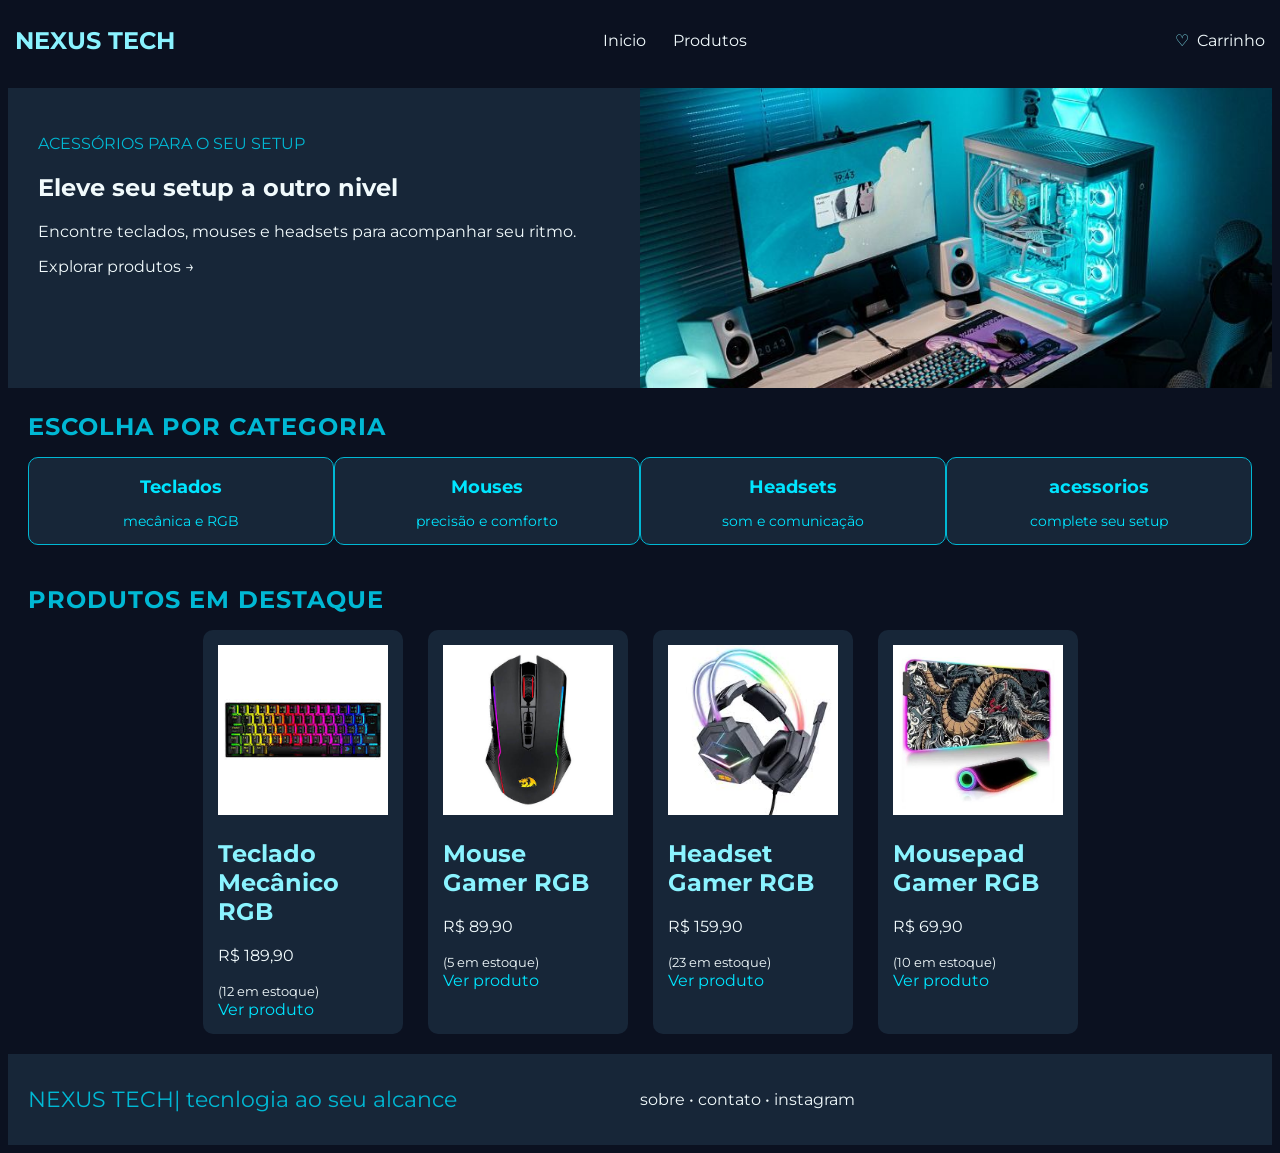
<file: index.html>
<!DOCTYPE html>
<html lang="pt-br">
<head>
    <meta charset="UTF-8">
    <meta name="viewport" content="width=device-width, initial-scale=1.0">
    <title>NEXUS TECH</title>
    <link rel="stylesheet" href="estilo.css">
    <link rel="icon" type="image/jpeg" href="./imgs/icone.jpg">
    
</head>
<body>
    <header class="cabecalho" id="cabecalho">
        <h1 class = "logo">NEXUS TECH</h1>
        <nav class = "menu">
            <a href="index.html">Inicio</a>
            <a href="produtos.html">Produtos</a>
        </nav>
        <div class = "carrinho">
            <span>&#9825</span>
            <a href="#">Carrinho</a>
        </div>
    </header>
    <main>
        <section class ="banner">
            <div class="banner-principal">
                <div class = "banner-texto">
                    <p class = "banner-texto-p">ACESSÓRIOS PARA O SEU SETUP</p>
                    <h2>Eleve seu setup
                    a outro nivel</h2>
                    <p>
                        Encontre teclados, mouses e headsets
                        para acompanhar seu ritmo.
                    </p>
                    <a href="produtos.html">
                        Explorar produtos <span>&rarr;</span>
                    </a>
                </div>
                <div class = "banner-imagem">
                    <img src="./imgs/setup_gamer.jpg" alt="Teclado e mouse gamer"/>
                </div>
            </div>
        </section>
        <section class = "destaque">
            <h2 class = "produto">Escolha por Categoria</h2>
            <div class = "categorias">
                <div class = "categoria">
                    <h3>Teclados</h3>
                    <p>mecânica e RGB</p>
                </div>
                <div class = "categoria">
                    <h3>Mouses</h3>
                    <p>precisão e comforto</p>
                </div>
                <div class = "categoria">
                    <h3>Headsets</h3>
                    <p>som e comunicação</p>
                </div>
                <div class = "categoria">
                    <h3>acessorios</h3>
                    <p>complete seu setup</p>
                </div>
            </div>
        </section>
        <section class = "destaque">
            <h2 class = "produto">Produtos em destaque</h2>
            <div class = "cards" id = "card">
                <div class = "card">
                    <img src = "./imgs/teclado_mecanico.jpg"
                    alt = "Teclado mecanico"/>
                    <h2>Teclado Mecânico RGB</h2>
                    <p>R$ 189,90</p>
                    <small>(12 em estoque)</small>
                    <br/>
                    <a href="./detalhes.html">Ver produto</a>
                </div>
                <div class = "card">
                    <img src = "./imgs/mouse_gamer.jpg"
                    alt = "Mouse gamer"/>
                    <h2>Mouse Gamer RGB</h2>
                    <p>R$ 89,90</p>
                    <small>(5 em estoque)</small>
                    <br/>
                    <a href="./detalhes.html">Ver produto</a>
                </div>
                <div class = "card">
                    <img src = "./imgs/headsetgamer.jpg"
                    alt = "Headset gamer"/>
                    <h2>Headset Gamer RGB</h2>
                    <p>R$ 159,90</p>
                    <small>(23 em estoque)</small>
                    <br/>
                    <a href="./detalhes.html">Ver produto</a>
                </div>
                <div class = "card">
                    <img src = "./imgs/mousepad.jpg"
                    alt = "Mousepad gamer"/>
                    <h2>Mousepad Gamer RGB</h2>
                    <p>R$ 69,90</p>
                    <small>(10 em estoque)</small>
                    <br/>
                    <a href="./detalhes.html">Ver produto</a>
                </div>
            </div>
        </section>
    </main>
    <footer class = "rodape">
        <div class = "footer-logo">
            <p>NEXUS TECH| tecnlogia ao seu alcance</p>
        </div>
        <div class = "footer-links">
            <p>sobre &bull; contato &bull; instagram</p>
        </div>
    </footer>
    <script src="js/script.js" defer></script>
</body>
</html>
</file>
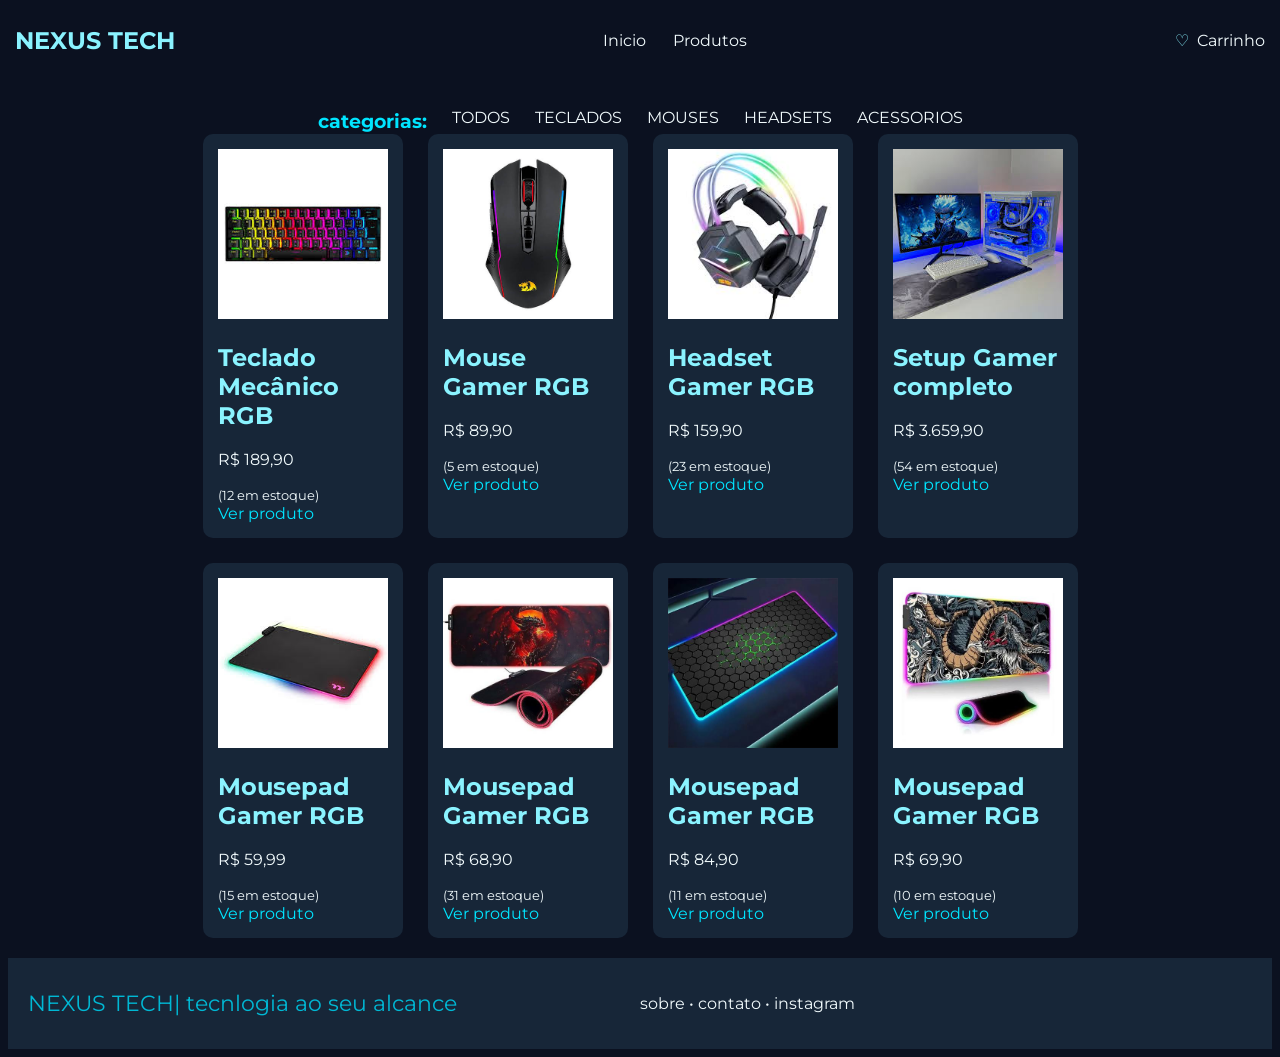
<file: produtos.html>
<!DOCTYPE html>
<html lang="pt-br">
<head>
    <meta charset="UTF-8">
    <meta name="viewport" content="width=device-width, initial-scale=1.0">
    <title>NEXUS TECH</title>
    <link rel="stylesheet" href="estilo.css">
    <link rel="icon" type="image/jpg" href="./imgs/icone.jpg">
</head>
<body>
    <header class="cabecalho" id="cabecalho">
        <h1 class = "logo">NEXUS TECH</h1>
        <nav class = "menu">
            <a href="index.html">Inicio</a>
            <a href="produtos.html">Produtos</a>
        </nav>
        <div class = "carrinho">
            <span>&#9825</span>
            <a href="#">Carrinho</a>
        </div>
    </header>
    <main>
        <section class = "destaque">
            <div class="ativos">
                <h3>categorias: </h3>
                <a href="#">TODOS</a>
                <a href="#">TECLADOS</a>
                <a href="#">MOUSES</a>
                <a href="#">HEADSETS</a>
                <a href="#">ACESSORIOS</a>

            </div>
            <div class = "cards" id = "card">
                <div class = "card">
                    <img src = "./imgs/teclado_mecanico.jpg"
                    alt = "Teclado mecanico"/>
                    <h2>Teclado Mecânico RGB</h2>
                    <p>R$ 189,90</p>
                    <small>(12 em estoque)</small>
                    <br/>
                    <a href="./detalhes.html">Ver produto</a>
                </div>
                <div class = "card">
                    <img src = "./imgs/mouse_gamer.jpg"
                    alt = "Mouse gamer"/>
                    <h2>Mouse Gamer RGB</h2>
                    <p>R$ 89,90</p>
                    <small>(5 em estoque)</small>
                    <br/>
                    <a href="./detalhes.html">Ver produto</a>
                </div>
                <div class = "card">
                    <img src = "./imgs/headsetgamer.jpg"
                    alt = "Headset gamer"/>
                    <h2>Headset Gamer RGB</h2>
                    <p>R$ 159,90</p>
                    <small>(23 em estoque)</small>
                    <br/>
                    <a href="./detalhes.html">Ver produto</a>
                </div>
                <div class = "card">
                    <img src = "./imgs/pc_gamer.jpg"
                    alt = "Mousepad gamer"/>
                    <h2>Setup Gamer completo</h2>
                    <p>R$ 3.659,90</p>
                    <small>(54 em estoque)</small>
                    <br/>
                    <a href="./detalhes.html">Ver produto</a>
                </div>
                <div class = "card">
                    <img src = "./imgs/mousepad1.jpg"
                    alt = "Mousepad gamer"/>
                    <h2>Mousepad Gamer RGB</h2>
                    <p>R$ 59,99</p>
                    <small>(15 em estoque)</small>
                    <br/>
                    <a href="./detalhes.html">Ver produto</a>
                </div>
                <div class = "card">
                    <img src = "./imgs/mousepad2.jpg"
                    alt = "Mousepad gamer"/>
                    <h2>Mousepad Gamer RGB</h2>
                    <p>R$ 68,90</p>
                    <small>(31 em estoque)</small>
                    <br/>
                    <a href="./detalhes.html">Ver produto</a>
                </div>
                <div class = "card">
                    <img src = "./imgs/mousepad3.jpg"
                    alt = "Mousepad gamer"/>
                    <h2>Mousepad Gamer RGB</h2>
                    <p>R$ 84,90</p>
                    <small>(11 em estoque)</small>
                    <br/>
                    <a href="./detalhes.html">Ver produto</a>
                </div>
                <div class = "card">
                    <img src = "./imgs/mousepad.jpg"
                    alt = "Mousepad gamer"/>
                    <h2>Mousepad Gamer RGB</h2>
                    <p>R$ 69,90</p>
                    <small>(10 em estoque)</small>
                    <br/>
                    <a href="./detalhes.html">Ver produto</a>
                </div>
            </div>
        </section>
    </main>
    <footer class = "rodape">
        <div class = "footer-logo">
            <p>NEXUS TECH| tecnlogia ao seu alcance</p>
        </div>
        <div class = "footer-links">
            <p>sobre &bull; contato &bull; instagram</p>
        </div>
    </footer>
    <script src="js/script.js" defer></script>
</body>
</html>
</file>
<file: estilo.css>
@import url('https://fonts.googleapis.com/css2?family=Montserrat:wght@400;500;600;700&display=swap');
:root{
    --fundo: #0b1120;
    --cards: #172638;
    --claro: #00e5ff;
    --secundario: #00b8d4;
    --destaques: #8af3ff;
    --texto: #f1fafc;

}
/*CABEÇALHO*/
.cabecalho{
    position : fixed;
    top: 0;
    left:0;
    width: 100%;
    z-index: 1000;
    box-sizing: border-box;

    transition: all 0.8s ease;
    height: 80px;

    display: flex;
    justify-content: space-between;
    align-items: center;
    
    background-color: var(--fundo);
    padding: 20px 15px;
}
.cabecalho.reduzido {
    height: 55px;
    padding: 10px 40px;
}
.cabecalho.reduzido .logo {
    font-size: 18px;
}
.logo {
    color: var(--destaques);
    font-size: 24px;
}
.menu {
    display: flex;
    gap: 25px;
}
.menu a{
    color: var(--texto);
    transition: 0.3s ease;
    text-decoration: none;
    border: 1px solid transparent;
}
.menu a:hover {
    color: var(--claro);
    border: 1px solid ;
    border-radius: 10px;
    padding: 1px;
}
.carrinho a:hover {
    color: var(--claro);
    border: 1px solid ;
    border-radius: 10px;
    padding: 1px;
    transition: 0.3s ease;
}
.carrinho{
    display: flex;
    align-items: center;
    gap: 8px;
}
.carrinho a {
    color: var(--texto);
    text-decoration: none;
}
.carrinho span{
    color: var(--destaques);
}

/*PARTE PRICIPAL*/
body{
    background-color: var(--fundo) ;
    padding-top:80px;
    font-family: montserrat, sans-serif;
}
.banner {
    display: flex;
    color : var(--texto);
}
.banner-principal{
    display: flex;
    justify-content: center;
    width: 100%;
}
.banner-texto a{
    color: var(--texto);
    text-decoration: none;
}
.banner-texto {
    background-color: var(--cards);
    width: 50%;
    height: 300px;
    padding: 30px;
    box-sizing: border-box;
}
.banner-texto-p{
    color: var(--secundario);
}
.banner-imagem {
    width: 50%;
}
.banner-imagem img{
    width: 100%;
    height: 300px;
    object-fit: cover;
}
.destaque{
    padding: 20px;
}
.cards {
    display: grid;
    grid-template-columns:  repeat(4, 200px);
    gap: 25px;
    justify-content: center;
}
.card{
    background-color: var(--cards);
    padding: 15px;
    width: auto;
    border-radius: 10px;
}
.card p{
    color: var(--texto);
}
.card h2{
    color: var(--destaques);
}
.card img{
    width: 100%;
    height: 170px;
    object-fit: cover;
}
.card a{
    color: var(--claro);
    text-decoration: none;
}
.card a:hover {
    background-color: var(--secundario);
    color: var(--fundo);
    border: 1px solid ;
    border-radius: 10px;
    padding: 2px;
    transition: 0.3s ease;
}
.card small{
    color: var(--texto);
}
.produto{
    color: var(--secundario);
    text-transform: uppercase;
    letter-spacing: 1px;
    margin: 0 0 16px 0;
}
.categorias {
    display: flex;
    gap: 0;
    justify-content: center;
}
.categoria{
    background-color: var(--cards);
    color: var(--claro);

    width: 25%;
    text-align: center;
    border: 1px solid var(--secundario);
    border-radius: 10px;
}
.categotia{
    color: var(--destaques);
    transition: 0.5s ease;
    text-decoration: none;
}
.categoria:hover {
    background-color: var(--secundario);
    color: var(--fundo);
    border: 1px solid ;
    border-radius: 10px;
    transition: 0.5s ease;
}
.categoria h3{
    font-size: 18px;
    margin-bottom: 10px;
}
.categoria p{
    font-size: 14px;
}
/*RODAPÉ*/
.rodape {
    background-color: var(--cards);
    padding: 10px 20px;

    display: flex;
    align-items: center;

    position: relative;
}
.footer-logo {
    color: var(--secundario);
    font-size: 22px;
}
.footer-links {
    position: absolute;
    left: 50%;

    display:flex;
    gap: 20px;
}
.footer-links p{
    color: var(--texto);
    text-decoration: none;
}

/*PAGINA DE PRODUTOS*/
.ativos {
    display: flex;
    justify-content: center;
    align-items: center;
    color: var(--claro);
    gap: 25px;
}
.ativos a{
    text-decoration: none;
    color: var(--texto);
    border-bottom: 2px solid transparent;
    padding-bottom: 5px;
    transition-duration: 0.5s ;
}
.ativos a:hover{
    color: var(--claro);
    border-bottom: 2pxsolid var(--claro);
}
.ativos h3{
    margin: 0;
}
@media (max-width: 768px) {
  .banner-principal { flex-direction: column; }
  .banner-texto, .banner-imagem { width: 100%; }
  .cards, .categorias { flex-wrap: wrap; }
  .card, .categoria { width: 100%; max-width: 320px; }
}
</file>
